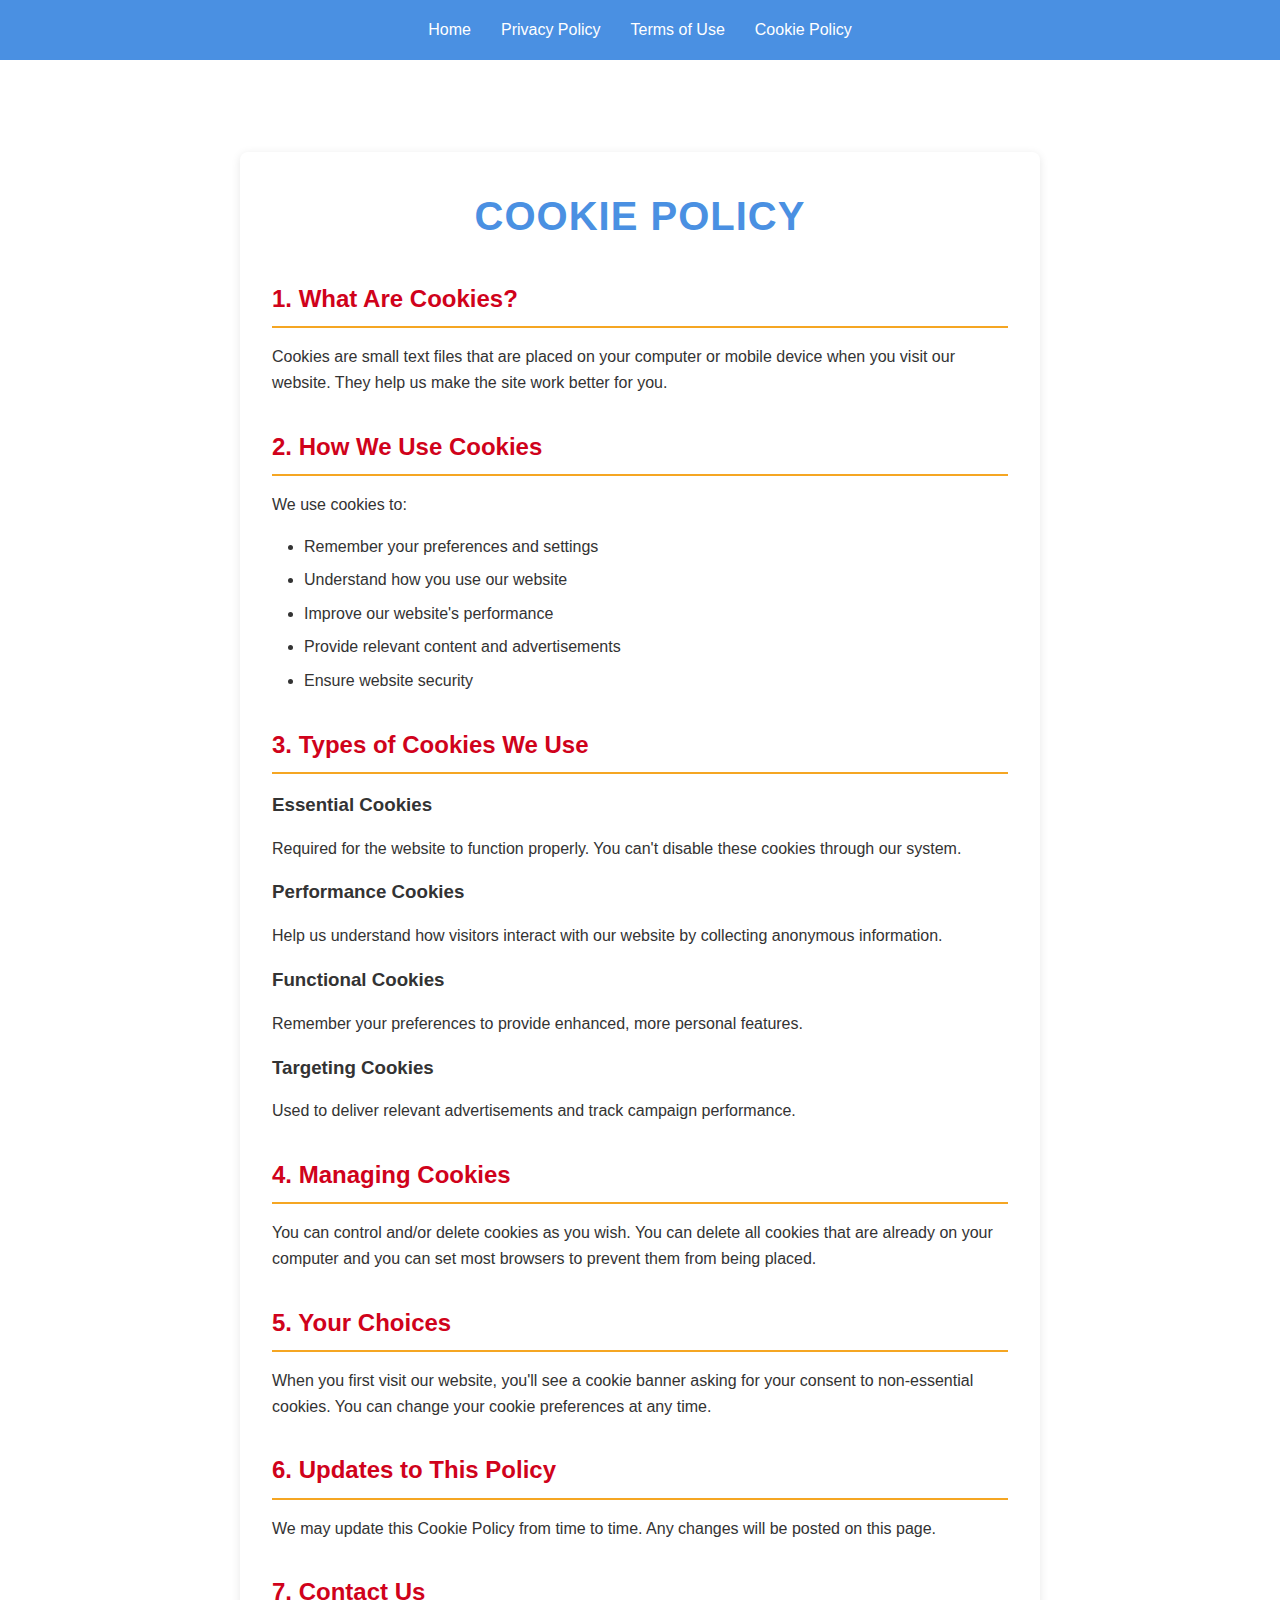
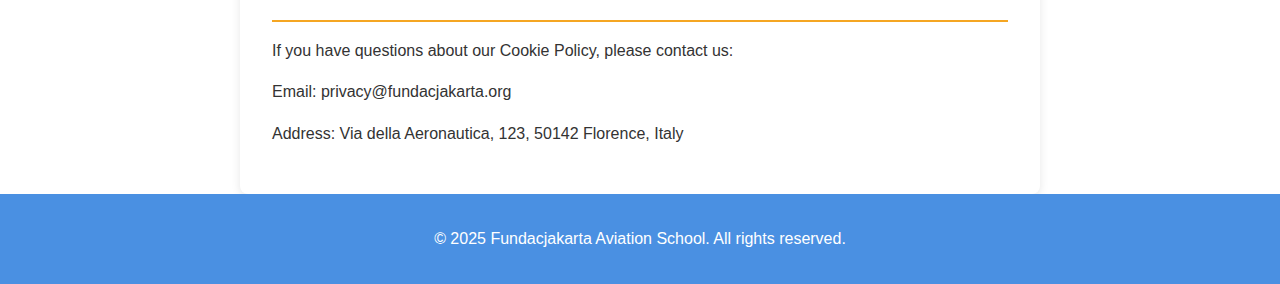
<file: cookies.html>
<!DOCTYPE html>
<html lang="en">
<head>
    <meta charset="UTF-8">
    <meta name="viewport" content="width=device-width, initial-scale=1.0">
    <title>Cookie Policy - Fundacjakarta Aviation School</title>
    <link rel="stylesheet" href="css/styles.css">
    <link rel="icon" href="img/Splasher.png">
</head>
<body>
    <header>
        <nav class="navbar">
            <div class="navbar-toggle" onclick="toggleMenu()">
                <span></span>
                <span></span>
                <span></span>
            </div>
            <ul class="navbar-menu">
                <li><a href="index.html" onclick="closeMenu()">Home</a></li>
                <li><a href="privacy.html" onclick="closeMenu()">Privacy Policy</a></li>
                <li><a href="terms.html" onclick="closeMenu()">Terms of Use</a></li>
                <li><a href="cookies.html" onclick="closeMenu()">Cookie Policy</a></li>
            </ul>
        </nav>
    </header>

    <main class="policy-container">
        <div class="policy-content">
            <h1>Cookie Policy</h1>

            <h2>1. What Are Cookies?</h2>
            <p>Cookies are small text files that are placed on your computer or mobile device when you visit our website. They help us make the site work better for you.</p>

            <h2>2. How We Use Cookies</h2>
            <p>We use cookies to:</p>
            <ul>
                <li>Remember your preferences and settings</li>
                <li>Understand how you use our website</li>
                <li>Improve our website's performance</li>
                <li>Provide relevant content and advertisements</li>
                <li>Ensure website security</li>
            </ul>

            <h2>3. Types of Cookies We Use</h2>
            
            <h3>Essential Cookies</h3>
            <p>Required for the website to function properly. You can't disable these cookies through our system.</p>

            <h3>Performance Cookies</h3>
            <p>Help us understand how visitors interact with our website by collecting anonymous information.</p>

            <h3>Functional Cookies</h3>
            <p>Remember your preferences to provide enhanced, more personal features.</p>

            <h3>Targeting Cookies</h3>
            <p>Used to deliver relevant advertisements and track campaign performance.</p>

            <h2>4. Managing Cookies</h2>
            <p>You can control and/or delete cookies as you wish. You can delete all cookies that are already on your computer and you can set most browsers to prevent them from being placed.</p>

            <h2>5. Your Choices</h2>
            <p>When you first visit our website, you'll see a cookie banner asking for your consent to non-essential cookies. You can change your cookie preferences at any time.</p>

            <h2>6. Updates to This Policy</h2>
            <p>We may update this Cookie Policy from time to time. Any changes will be posted on this page.</p>

            <h2>7. Contact Us</h2>
            <p>If you have questions about our Cookie Policy, please contact us:</p>
            <p>Email: privacy@fundacjakarta.org</p>
            <p>Address: Via della Aeronautica, 123, 50142 Florence, Italy</p>
        </div>
    </main>

    <footer>
        <p>&copy; 2025 Fundacjakarta Aviation School. All rights reserved.</p>
    </footer>

    <script>
        function toggleMenu() {
            document.querySelector('.navbar-menu').classList.toggle('active');
            document.querySelector('.navbar-toggle').classList.toggle('active');
        }

        function closeMenu() {
            document.querySelector('.navbar-menu').classList.remove('active');
            document.querySelector('.navbar-toggle').classList.remove('active');
        }
    </script>
</body>
</html>
</file>
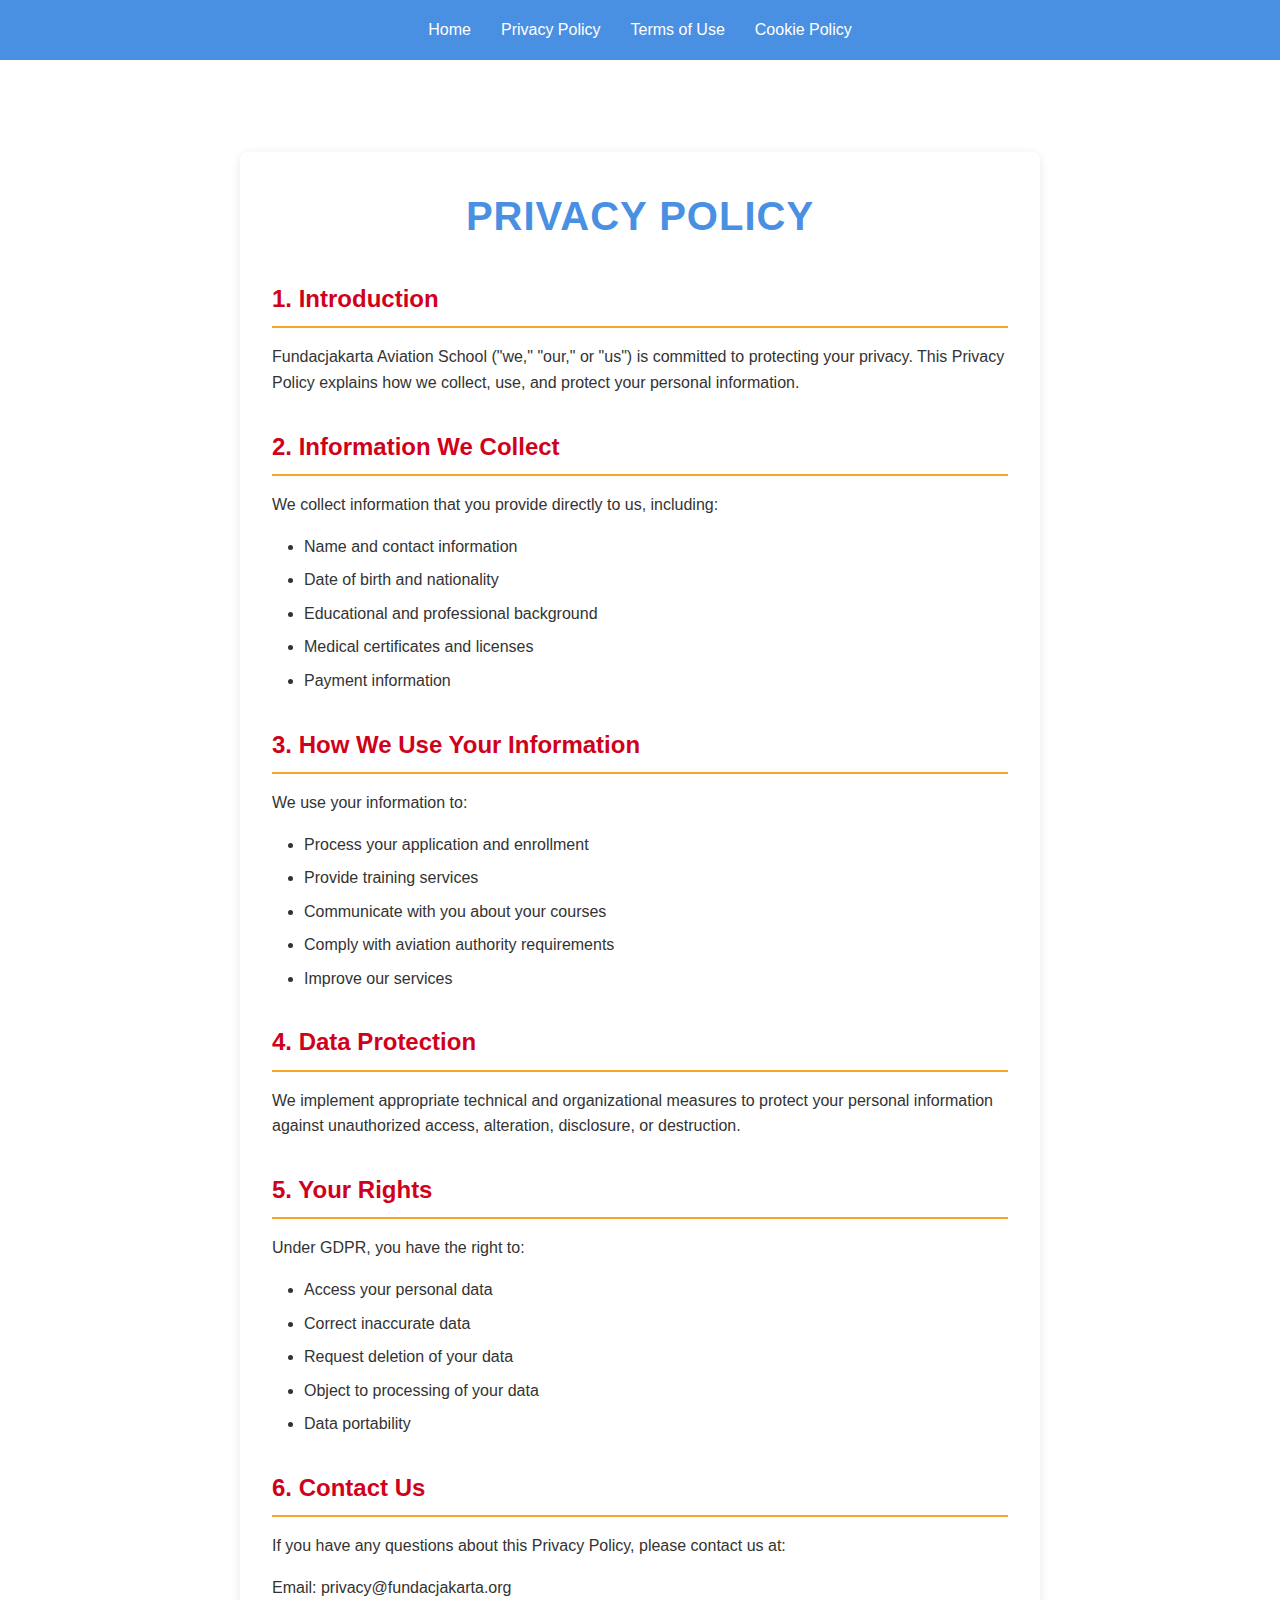
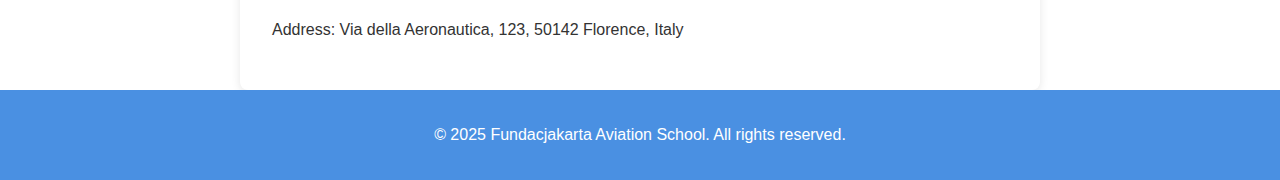
<file: privacy.html>
<!DOCTYPE html>
<html lang="en">
<head>
    <meta charset="UTF-8">
    <meta name="viewport" content="width=device-width, initial-scale=1.0">
    <title>Privacy Policy - Fundacjakarta Aviation School</title>
    <link rel="stylesheet" href="css/styles.css">
    <link rel="icon" href="img/Splasher.png">
</head>
<body>
    <header>
        <nav class="navbar">
            <div class="navbar-toggle" onclick="toggleMenu()">
                <span></span>
                <span></span>
                <span></span>
            </div>
            <ul class="navbar-menu">
                <li><a href="index.html" onclick="closeMenu()">Home</a></li>
                <li><a href="privacy.html" onclick="closeMenu()">Privacy Policy</a></li>
                <li><a href="terms.html" onclick="closeMenu()">Terms of Use</a></li>
                <li><a href="cookies.html" onclick="closeMenu()">Cookie Policy</a></li>
            </ul>
        </nav>
    </header>

    <main class="policy-container">
        <div class="policy-content">
            <h1>Privacy Policy</h1>
            
            <h2>1. Introduction</h2>
            <p>Fundacjakarta Aviation School ("we," "our," or "us") is committed to protecting your privacy. This Privacy Policy explains how we collect, use, and protect your personal information.</p>

            <h2>2. Information We Collect</h2>
            <p>We collect information that you provide directly to us, including:</p>
            <ul>
                <li>Name and contact information</li>
                <li>Date of birth and nationality</li>
                <li>Educational and professional background</li>
                <li>Medical certificates and licenses</li>
                <li>Payment information</li>
            </ul>

            <h2>3. How We Use Your Information</h2>
            <p>We use your information to:</p>
            <ul>
                <li>Process your application and enrollment</li>
                <li>Provide training services</li>
                <li>Communicate with you about your courses</li>
                <li>Comply with aviation authority requirements</li>
                <li>Improve our services</li>
            </ul>

            <h2>4. Data Protection</h2>
            <p>We implement appropriate technical and organizational measures to protect your personal information against unauthorized access, alteration, disclosure, or destruction.</p>

            <h2>5. Your Rights</h2>
            <p>Under GDPR, you have the right to:</p>
            <ul>
                <li>Access your personal data</li>
                <li>Correct inaccurate data</li>
                <li>Request deletion of your data</li>
                <li>Object to processing of your data</li>
                <li>Data portability</li>
            </ul>

            <h2>6. Contact Us</h2>
            <p>If you have any questions about this Privacy Policy, please contact us at:</p>
            <p>Email: privacy@fundacjakarta.org</p>
            <p>Address: Via della Aeronautica, 123, 50142 Florence, Italy</p>
        </div>
    </main>

    <footer>
        <p>&copy; 2025 Fundacjakarta Aviation School. All rights reserved.</p>
    </footer>

    <script>
        function toggleMenu() {
            document.querySelector('.navbar-menu').classList.toggle('active');
            document.querySelector('.navbar-toggle').classList.toggle('active');
        }

        function closeMenu() {
            document.querySelector('.navbar-menu').classList.remove('active');
            document.querySelector('.navbar-toggle').classList.remove('active');
        }
    </script>
</body>
</html>
</file>
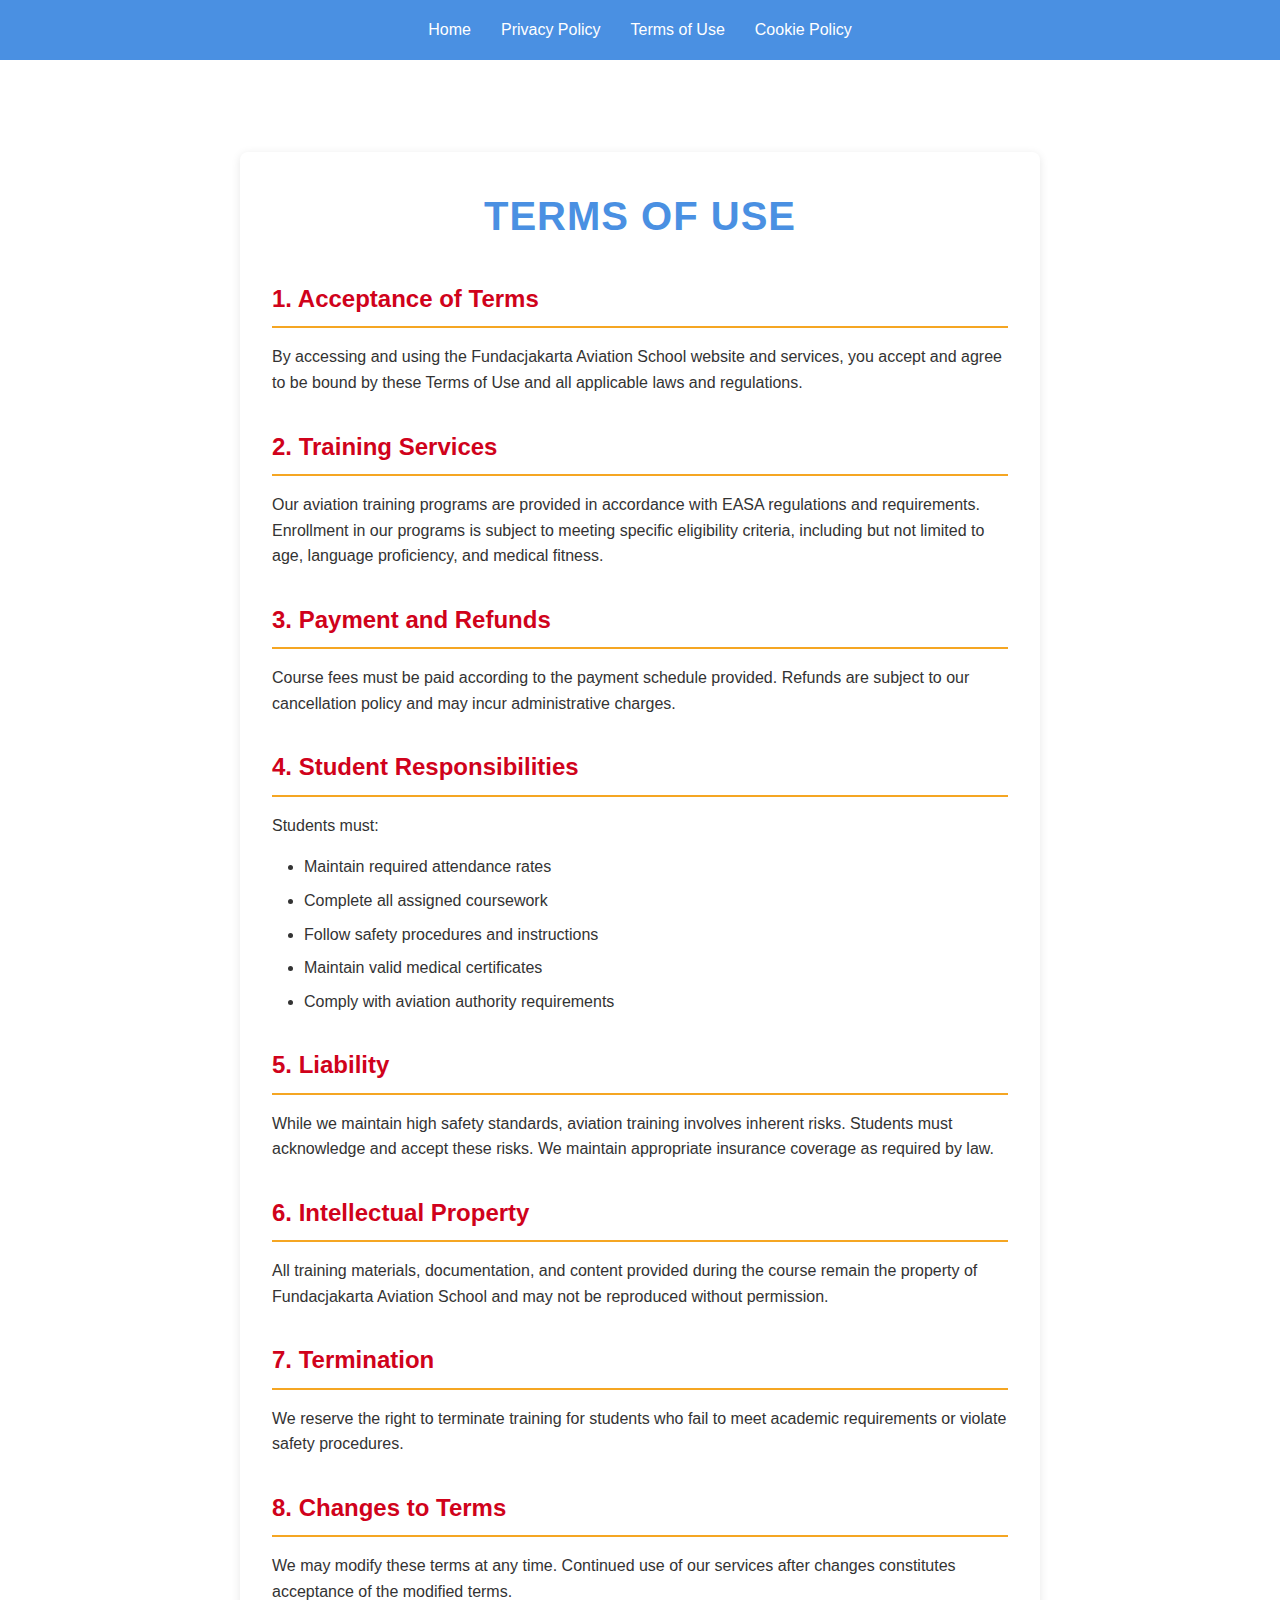
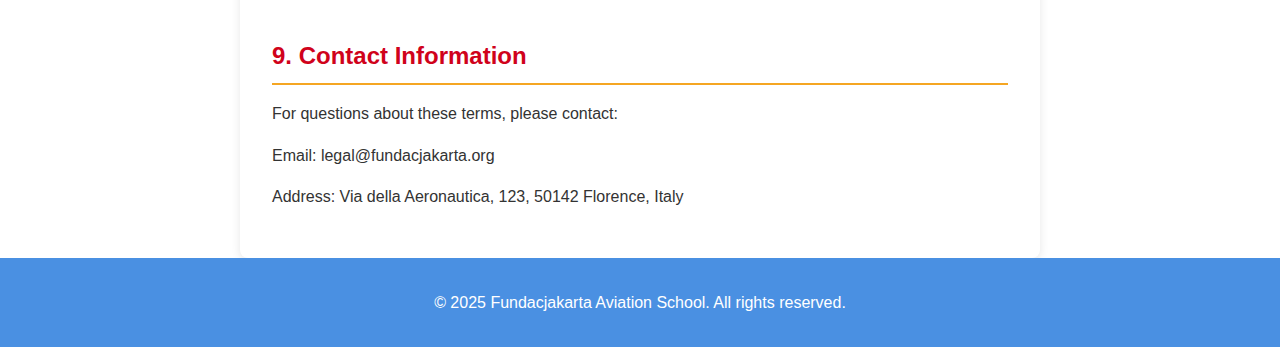
<file: terms.html>
<!DOCTYPE html>
<html lang="en">
<head>
    <meta charset="UTF-8">
    <meta name="viewport" content="width=device-width, initial-scale=1.0">
    <title>Terms of Use - Fundacjakarta Aviation School</title>
    <link rel="stylesheet" href="css/styles.css">
    <link rel="icon" href="img/Splasher.png">
</head>
<body>
    <header>
        <nav class="navbar">
            <div class="navbar-toggle" onclick="toggleMenu()">
                <span></span>
                <span></span>
                <span></span>
            </div>
            <ul class="navbar-menu">
                <li><a href="index.html" onclick="closeMenu()">Home</a></li>
                <li><a href="privacy.html" onclick="closeMenu()">Privacy Policy</a></li>
                <li><a href="terms.html" onclick="closeMenu()">Terms of Use</a></li>
                <li><a href="cookies.html" onclick="closeMenu()">Cookie Policy</a></li>
            </ul>
        </nav>
    </header>

    <main class="policy-container">
        <div class="policy-content">
            <h1>Terms of Use</h1>

            <h2>1. Acceptance of Terms</h2>
            <p>By accessing and using the Fundacjakarta Aviation School website and services, you accept and agree to be bound by these Terms of Use and all applicable laws and regulations.</p>

            <h2>2. Training Services</h2>
            <p>Our aviation training programs are provided in accordance with EASA regulations and requirements. Enrollment in our programs is subject to meeting specific eligibility criteria, including but not limited to age, language proficiency, and medical fitness.</p>

            <h2>3. Payment and Refunds</h2>
            <p>Course fees must be paid according to the payment schedule provided. Refunds are subject to our cancellation policy and may incur administrative charges.</p>

            <h2>4. Student Responsibilities</h2>
            <p>Students must:</p>
            <ul>
                <li>Maintain required attendance rates</li>
                <li>Complete all assigned coursework</li>
                <li>Follow safety procedures and instructions</li>
                <li>Maintain valid medical certificates</li>
                <li>Comply with aviation authority requirements</li>
            </ul>

            <h2>5. Liability</h2>
            <p>While we maintain high safety standards, aviation training involves inherent risks. Students must acknowledge and accept these risks. We maintain appropriate insurance coverage as required by law.</p>

            <h2>6. Intellectual Property</h2>
            <p>All training materials, documentation, and content provided during the course remain the property of Fundacjakarta Aviation School and may not be reproduced without permission.</p>

            <h2>7. Termination</h2>
            <p>We reserve the right to terminate training for students who fail to meet academic requirements or violate safety procedures.</p>

            <h2>8. Changes to Terms</h2>
            <p>We may modify these terms at any time. Continued use of our services after changes constitutes acceptance of the modified terms.</p>

            <h2>9. Contact Information</h2>
            <p>For questions about these terms, please contact:</p>
            <p>Email: legal@fundacjakarta.org</p>
            <p>Address: Via della Aeronautica, 123, 50142 Florence, Italy</p>
        </div>
    </main>

    <footer>
        <p>&copy; 2025 Fundacjakarta Aviation School. All rights reserved.</p>
    </footer>

    <script>
        function toggleMenu() {
            document.querySelector('.navbar-menu').classList.toggle('active');
            document.querySelector('.navbar-toggle').classList.toggle('active');
        }

        function closeMenu() {
            document.querySelector('.navbar-menu').classList.remove('active');
            document.querySelector('.navbar-toggle').classList.remove('active');
        }
    </script>
</body>
</html>
</file>
<file: css/styles.css>
/* Global Styles */
:root {
    --primary-color: #4A90E2;
    --secondary-color: #D0021B;
    --accent-color: #F5A623;
    --white: #FFFFFF;
    --text-color: #333;
    --light-bg: #f5f5f5;
    --nav-height: 60px;
}

* {
    margin: 0;
    padding: 0;
    box-sizing: border-box;
}

body {
    font-family: 'Arial', sans-serif;
    line-height: 1.6;
    color: var(--text-color);
    padding-top: var(--nav-height);
}

/* Navigation */
.navbar {
    background: var(--primary-color);
    height: var(--nav-height);
    position: fixed;
    width: 100%;
    top: 0;
    left: 0;
    z-index: 1000;
}

.navbar-menu {
    display: flex;
    justify-content: center;
    align-items: center;
    list-style: none;
    height: 100%;
    padding: 0 20px;
}

.navbar-menu li {
    margin: 0 15px;
}

.navbar-menu a {
    color: var(--white);
    text-decoration: none;
    font-size: 16px;
    font-weight: 500;
}

.navbar-menu a:hover {
    color: var(--accent-color);
}

.navbar-toggle {
    display: none;
    cursor: pointer;
    padding: 20px;
    position: absolute;
    right: 0;
    top: 0;
}

.navbar-toggle span {
    display: block;
    width: 25px;
    height: 3px;
    background: var(--white);
    margin: 5px 0;
    transition: 0.3s;
}

/* Mobile Navigation */
@media (max-width: 768px) {
    .navbar-toggle {
        display: block;
    }

    .navbar-menu {
        display: none;
        position: absolute;
        top: var(--nav-height);
        left: 0;
        width: 100%;
        background: var(--primary-color);
        flex-direction: column;
        padding: 0;
    }

    .navbar-menu.active {
        display: flex;
    }

    .navbar-menu li {
        margin: 0;
        width: 100%;
        border-top: 1px solid rgba(255,255,255,0.1);
    }

    .navbar-menu a {
        display: block;
        padding: 15px 20px;
        text-align: center;
    }

    .navbar-toggle.active span:nth-child(1) {
        transform: rotate(45deg) translate(6px, 6px);
    }

    .navbar-toggle.active span:nth-child(2) {
        opacity: 0;
    }

    .navbar-toggle.active span:nth-child(3) {
        transform: rotate(-45deg) translate(6px, -6px);
    }
}

/* Hero Section */
.hero {
    position: relative;
    height: 100vh;
    display: flex;
    align-items: center;
    justify-content: center;
    text-align: center;
    color: var(--white);
    padding: 0 1rem;
}

.hero-background {
    position: absolute;
    top: 0;
    left: 0;
    right: 0;
    bottom: 0;
    background-size: cover;
    background-position: center;
    z-index: -1;
    filter: brightness(0.9);
}

.hero-content {
    position: relative;
    z-index: 1;
    background: rgba(74, 144, 226, 0.8);
    padding: 3rem;
    border-radius: 8px;
    max-width: 800px;
    backdrop-filter: blur(5px);
    border: 1px solid var(--accent-color);
    margin: 0 1rem;
}

.hero-content h1 {
    font-size: 3.5rem;
    margin-bottom: 1rem;
    text-transform: uppercase;
    letter-spacing: 2px;
    color: var(--white);
    text-shadow: 2px 2px 4px rgba(0,0,0,0.3);
}

.hero-content p {
    font-size: 1.5rem;
    margin-bottom: 2rem;
    color: var(--white);
}

.cta-button {
    display: inline-block;
    padding: 1rem 2rem;
    background-color: var(--secondary-color);
    color: var(--white);
    text-decoration: none;
    border-radius: 5px;
    transition: all 0.3s;
    text-transform: uppercase;
    letter-spacing: 1px;
    font-weight: bold;
    border: 2px solid transparent;
}

.cta-button:hover {
    background-color: transparent;
    border-color: var(--secondary-color);
    transform: translateY(-2px);
}

/* Sections */
section {
    padding: 5rem 2rem;
}

.container {
    max-width: 1200px;
    margin: 0 auto;
}

/* Gallery */
.gallery {
    background-color: var(--light-bg);
}

.gallery h2 {
    color: var(--primary-color);
    text-align: center;
    margin-bottom: 3rem;
    font-size: 2.5rem;
    text-transform: uppercase;
    letter-spacing: 1px;
}

.gallery-grid {
    display: grid;
    grid-template-columns: repeat(auto-fit, minmax(300px, 1fr));
    gap: 2rem;
    margin-top: 2rem;
}

.gallery-item {
    position: relative;
    overflow: hidden;
    border-radius: 8px;
    box-shadow: 0 4px 15px rgba(0,0,0,0.1);
    transition: transform 0.3s;
    border: 2px solid var(--primary-color);
}

.gallery-item:hover {
    transform: translateY(-5px);
    border-color: var(--accent-color);
}

.gallery-item img {
    width: 100%;
    height: 300px;
    object-fit: cover;
    transition: transform 0.3s;
}

.gallery-item:hover img {
    transform: scale(1.05);
}

/* About Section */
.about {
    text-align: center;
    background: var(--white);
}

.about h2 {
    color: var(--primary-color);
    margin-bottom: 2rem;
    font-size: 2.5rem;
    text-transform: uppercase;
    letter-spacing: 1px;
}

.features {
    display: grid;
    grid-template-columns: repeat(auto-fit, minmax(250px, 1fr));
    gap: 2rem;
    margin-top: 3rem;
}

.feature-card {
    padding: 2rem;
    background-color: var(--white);
    border-radius: 8px;
    box-shadow: 0 4px 15px rgba(0,0,0,0.1);
    transition: transform 0.3s;
    border: 1px solid var(--primary-color);
}

.feature-card:hover {
    transform: translateY(-5px);
    border-color: var(--accent-color);
}

.feature-card h3 {
    color: var(--secondary-color);
    margin-bottom: 1rem;
}

/* Contact Section */
.contact {
    background-color: var(--primary-color);
    color: var(--white);
}

.contact h2 {
    text-align: center;
    margin-bottom: 3rem;
    font-size: 2.5rem;
    text-transform: uppercase;
    letter-spacing: 1px;
    color: var(--white);
}

.contact-info {
    text-align: center;
    margin-top: 2rem;
    background: rgba(255,255,255,0.1);
    padding: 2rem;
    border-radius: 8px;
    border: 1px solid var(--accent-color);
}

.contact-info p {
    margin: 1rem 0;
    font-size: 1.1rem;
}

/* Footer */
footer {
    background-color: var(--primary-color);
    color: var(--white);
    padding: 2rem;
    text-align: center;
}

footer a {
    color: var(--accent-color);
    text-decoration: none;
    margin: 0 0.5rem;
}

footer a:hover {
    color: var(--white);
    text-decoration: underline;
}

/* Mobile Menu */
@media (max-width: 768px) {
    /* Navigation */
    .navbar-menu {
        display: none;
        position: fixed;
        top: var(--nav-height);
        left: 0;
        right: 0;
        background: var(--primary-color);
        flex-direction: column;
        padding: 1rem;
        gap: 0;
        box-shadow: 0 4px 10px rgba(0,0,0,0.1);
        max-height: calc(100vh - var(--nav-height));
        overflow-y: auto;
    }

    .navbar-menu.show {
        display: flex;
    }

    .navbar-menu li {
        width: 100%;
        margin: 0;
    }

    .navbar-menu a {
        padding: 1rem;
        width: 100%;
        text-align: center;
        border-bottom: 1px solid rgba(255,255,255,0.1);
    }

    .navbar-menu li:last-child a {
        border-bottom: none;
    }

    /* Hero Section */
    .hero {
        min-height: 100vh;
        padding: 1rem;
    }

    .hero-content {
        padding: 2rem 1rem;
        margin: 0;
        width: 90%;
    }

    .hero-content h1 {
        font-size: 2rem;
        letter-spacing: 1px;
    }

    .hero-content p {
        font-size: 1.2rem;
    }

    .hero-background {
        background-position: center;
    }

    /* About Section */
    .about {
        padding: 3rem 1rem;
    }

    .about h2 {
        font-size: 2rem;
    }

    .features {
        gap: 1.5rem;
        margin-top: 2rem;
    }

    .feature-card {
        padding: 1.5rem;
    }

    /* Gallery Section */
    .gallery {
        padding: 3rem 1rem;
    }

    .gallery h2 {
        font-size: 2rem;
        margin-bottom: 2rem;
    }

    .gallery-grid {
        gap: 1rem;
    }

    .gallery-item {
        margin: 0;
    }

    .gallery-item img {
        height: 250px;
    }

    /* Contact Section */
    .contact {
        padding: 3rem 1rem;
    }

    .contact h2 {
        font-size: 2rem;
    }

    .contact-info {
        padding: 1.5rem;
        margin: 1rem;
    }

    .contact-info p {
        font-size: 1rem;
    }

    /* Buttons */
    .cta-button {
        padding: 0.8rem 1.5rem;
        width: 100%;
        max-width: 300px;
        font-size: 1rem;
    }
}

/* Small phones */
@media (max-width: 480px) {
    :root {
        --nav-height: 60px;
    }

    .hero-content h1 {
        font-size: 1.8rem;
    }

    .hero-content p {
        font-size: 1rem;
    }

    .gallery-item img {
        height: 200px;
    }

    .feature-card {
        padding: 1rem;
    }

    footer {
        padding: 1.5rem 1rem;
    }

    footer a {
        display: block;
        margin: 0.5rem 0;
    }
}

/* Policy Pages Styles */
.policy-container {
    padding-top: calc(var(--nav-height) + 2rem);
    min-height: calc(100vh - var(--nav-height));
    background-color: var(--white);
}

.policy-content {
    max-width: 800px;
    margin: 0 auto;
    padding: 2rem;
    background: var(--white);
    border-radius: 8px;
    box-shadow: 0 2px 10px rgba(0,0,0,0.1);
}

.policy-content h1 {
    color: var(--primary-color);
    font-size: 2.5rem;
    margin-bottom: 2rem;
    text-align: center;
    text-transform: uppercase;
    letter-spacing: 1px;
}

.policy-content h2 {
    color: var(--secondary-color);
    font-size: 1.5rem;
    margin: 2rem 0 1rem;
    padding-bottom: 0.5rem;
    border-bottom: 2px solid var(--accent-color);
}

.policy-content p {
    margin: 1rem 0;
    line-height: 1.6;
    color: var(--text-color);
}

.policy-content ul {
    margin: 1rem 0;
    padding-left: 2rem;
}

.policy-content li {
    margin: 0.5rem 0;
    line-height: 1.6;
    color: var(--text-color);
}

@media (max-width: 768px) {
    .policy-container {
        padding-top: var(--nav-height);
    }

    .policy-content {
        padding: 1.5rem;
        margin: 1rem;
        box-shadow: none;
    }

    .policy-content h1 {
        font-size: 2rem;
        margin-bottom: 1.5rem;
    }

    .policy-content h2 {
        font-size: 1.3rem;
        margin: 1.5rem 0 0.8rem;
    }

    .policy-content p,
    .policy-content li {
        font-size: 0.95rem;
    }
}

@media (max-width: 480px) {
    .policy-content {
        padding: 1rem;
        margin: 0.5rem;
    }

    .policy-content h1 {
        font-size: 1.8rem;
    }

    .policy-content h2 {
        font-size: 1.2rem;
    }

    .policy-content ul {
        padding-left: 1.5rem;
    }
}
</file>
